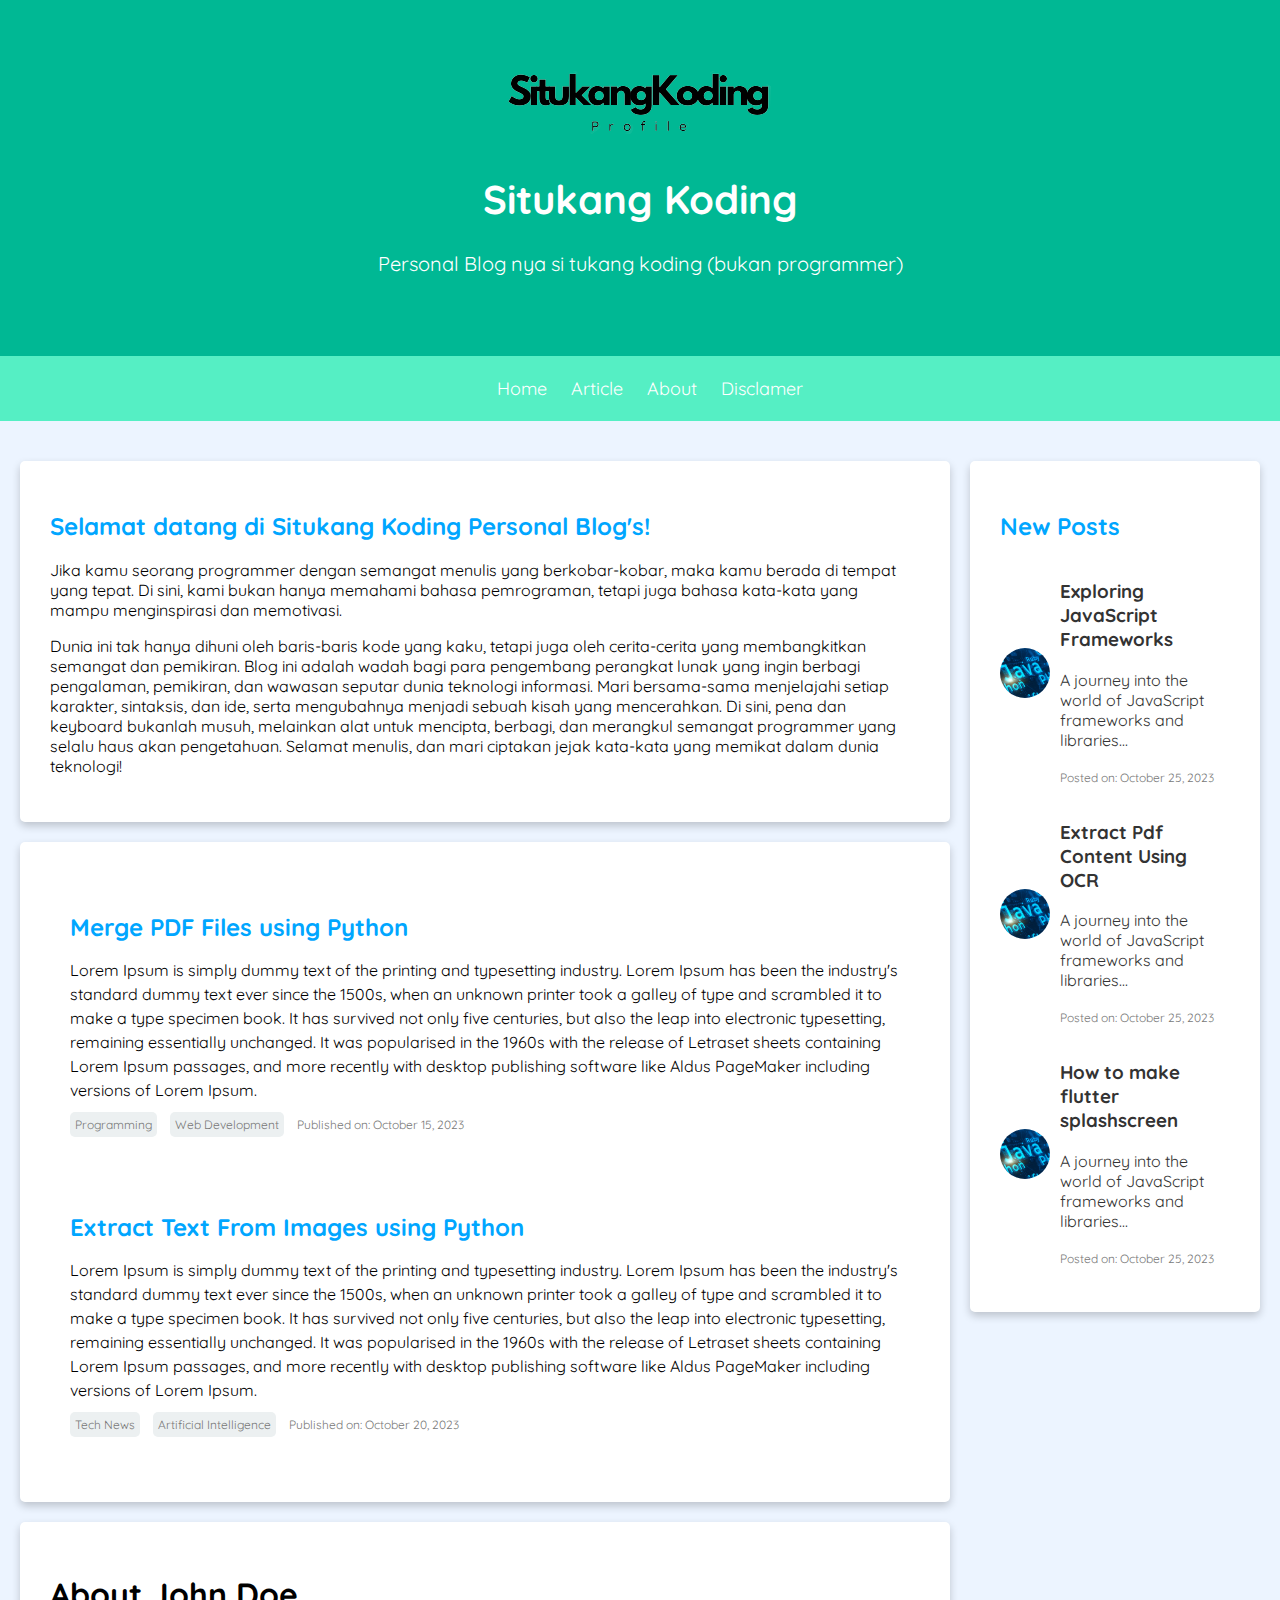
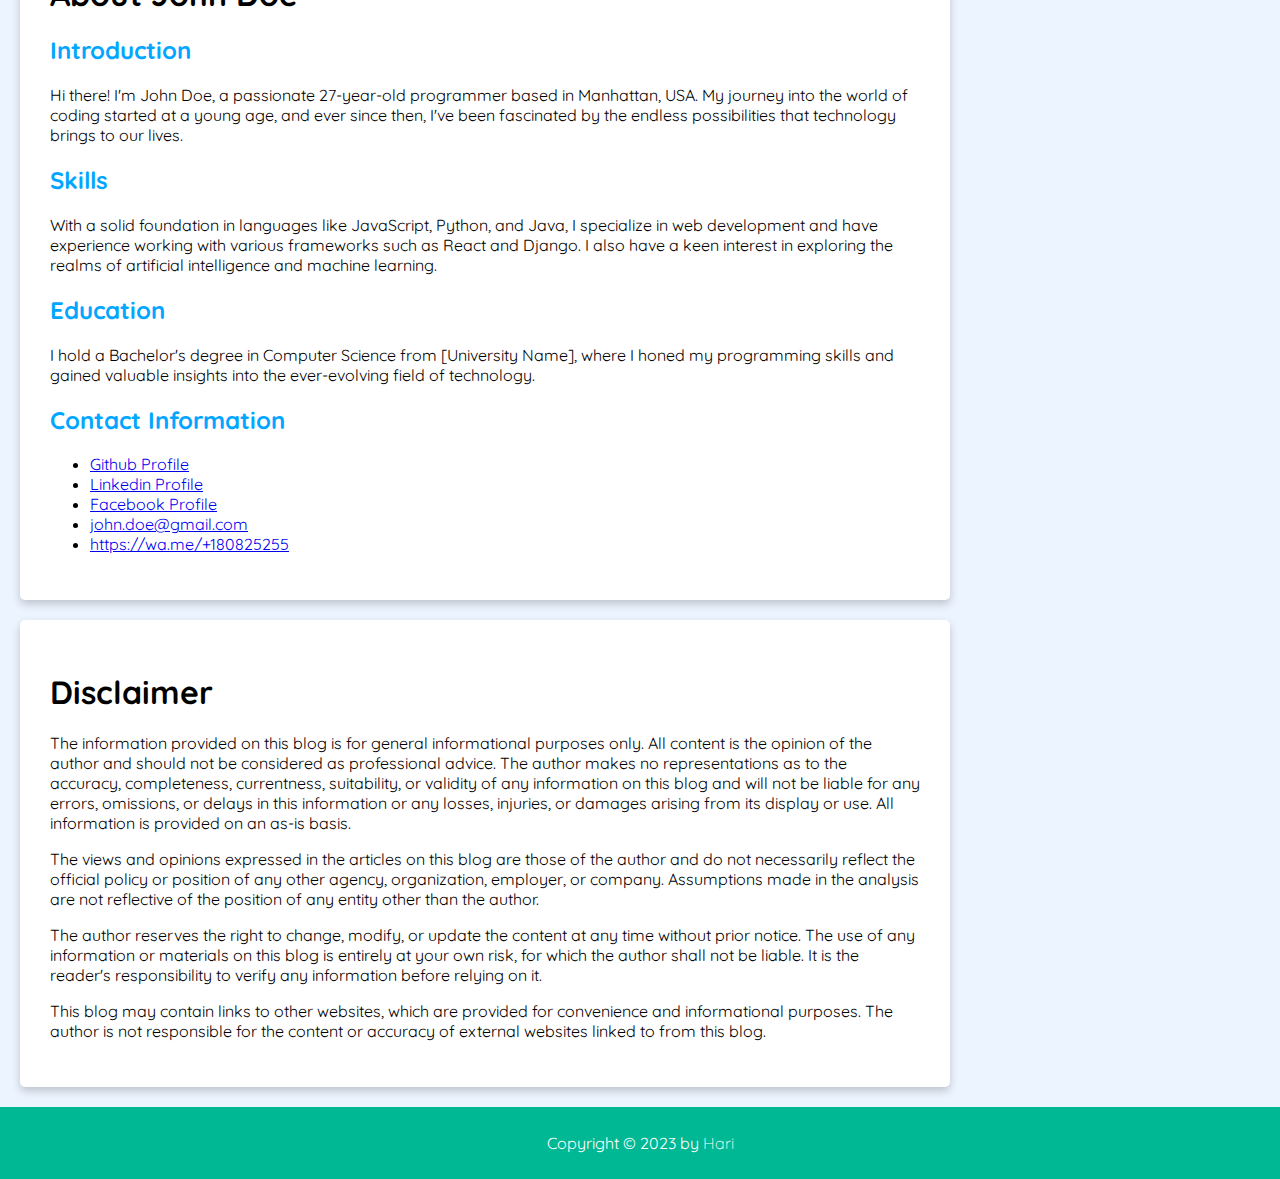
<file: DasarPemrogramanWeb/Final-project/index.html>
<!DOCTYPE html>
<html lang="en">
<head>
    <meta charset="UTF-8">
    <meta name="viewport" content="width=device-width, initial-scale=1.0">
    <title>Situkang Koding Personal Blog's</title>
    <link rel="stylesheet" type="text/css" href="assets/style.css">
    <link rel="stylesheet" href="https://cdnjs.cloudflare.com/ajax/libs/font-awesome/6.4.2/css/all.min.css" integrity="sha512-z3gLpd7yknf1YoNbCzqRKc4qyor8gaKU1qmn+CShxbuBusANI9QpRohGBreCFkKxLhei6S9CQXFEbbKuqLg0DA==" crossorigin="anonymous" referrerpolicy="no-referrer" />
    <script src="https://code.jquery.com/jquery-3.4.1.min.js"></script>
    <script src="assets/script.js"></script>
</head>
<body>
    <header>
        <div class="jumbotron">
            <a href="#"><img src="public/logo-sk.png" alt="melajah.id"></a>
            <h1>Situkang Koding</h1>
            <p>Personal Blog nya si tukang koding (bukan programmer)</p>
        </div>
        <nav>
            <ul>
                <li><a href="#home"><i class="fa-solid fa-house"></i> Home</a></li>
                <li><a href="#article"><i class="fa-solid fa-list"></i> Article</a></li>
                <li><a href="#about"><i class="fa-solid fa-address-card"></i> About</a></li>
                <li><a href="#disclamer"><i class="fa-brands fa-glide"></i> Disclamer</a></li>
            </ul>
        </nav>
    </header>
    <main>
        <div id="content">
            <article id="home" class="card">
                <h2>Selamat datang di Situkang Koding Personal Blog's!</h2>
                <p>
                    Jika kamu seorang programmer dengan semangat menulis yang berkobar-kobar, maka kamu berada di tempat yang tepat. Di sini, kami bukan hanya memahami bahasa pemrograman, tetapi juga bahasa kata-kata yang mampu menginspirasi dan memotivasi. 
                </p>
                <p>
                    Dunia ini tak hanya dihuni oleh baris-baris kode yang kaku, tetapi juga oleh cerita-cerita yang membangkitkan semangat dan pemikiran. Blog ini adalah wadah bagi para pengembang perangkat lunak yang ingin berbagi pengalaman, pemikiran, dan wawasan seputar dunia teknologi informasi. Mari bersama-sama menjelajahi setiap karakter, sintaksis, dan ide, serta mengubahnya menjadi sebuah kisah yang mencerahkan. Di sini, pena dan keyboard bukanlah musuh, melainkan alat untuk mencipta, berbagi, dan merangkul semangat programmer yang selalu haus akan pengetahuan. Selamat menulis, dan mari ciptakan jejak kata-kata yang memikat dalam dunia teknologi!
                </p>
            </article>

            <article id="article" class="card">
                <div class="article-container">
                    <div class="article">
                        <h2>Merge PDF Files using Python</h2>
                        <p>
                            Lorem Ipsum is simply dummy text of the printing and typesetting industry. Lorem Ipsum has been the industry's standard dummy text ever since the 1500s, when an unknown printer took a galley of type and scrambled it to make a type specimen book. It has survived not only five centuries, but also the leap into electronic typesetting, remaining essentially unchanged. It was popularised in the 1960s with the release of Letraset sheets containing Lorem Ipsum passages, and more recently with desktop publishing software like Aldus PageMaker including versions of Lorem Ipsum.
                        </p>
                        <div class="meta-info">
                            <span class="label">Programming</span>
                            <span class="category">Web Development</span>
                            <span>Published on: October 15, 2023</span>
                        </div>
                    </div>
            
                    <div class="article">
                        <h2>Extract Text From Images using Python</h2>
                        <p>
                            Lorem Ipsum is simply dummy text of the printing and typesetting industry. Lorem Ipsum has been the industry's standard dummy text ever since the 1500s, when an unknown printer took a galley of type and scrambled it to make a type specimen book. It has survived not only five centuries, but also the leap into electronic typesetting, remaining essentially unchanged. It was popularised in the 1960s with the release of Letraset sheets containing Lorem Ipsum passages, and more recently with desktop publishing software like Aldus PageMaker including versions of Lorem Ipsum.
                        </p>
                        <div class="meta-info">
                            <span class="label">Tech News</span>
                            <span class="category">Artificial Intelligence</span>
                            <span>Published on: October 20, 2023</span>
                        </div>
                    </div>
                </div>
            </article>

            <article id="about" class="card">

                <h1>About John Doe</h1>
                <!-- <img src="profile-picture.jpg" alt="John Doe's Profile Picture" class="profile-picture"> -->

                <h2>Introduction</h2>
                <p>Hi there! I'm John Doe, a passionate 27-year-old programmer based in Manhattan, USA. My journey into the world of coding started at a young age, and ever since then, I've been fascinated by the endless possibilities that technology brings to our lives.</p>

                <h2>Skills</h2>
                <p>With a solid foundation in languages like JavaScript, Python, and Java, I specialize in web development and have experience working with various frameworks such as React and Django. I also have a keen interest in exploring the realms of artificial intelligence and machine learning.</p>

                <h2>Education</h2>
                <p>I hold a Bachelor's degree in Computer Science from [University Name], where I honed my programming skills and gained valuable insights into the ever-evolving field of technology.</p>

                <h2>Contact Information</h2>

                <ul class="profile">
                    <li>
                        <i class="fa-brands fa-github"></i> <a href="#">Github Profile</a>
                    </li>
                    <li>
                        <i class="fa-brands fa-linkedin"></i> <a href="#">Linkedin Profile</a>
                    </li>
                    <li>
                        <i class="fa-brands fa-facebook"></i> <a href="#">Facebook Profile</a>
                    </li>
                    <li>
                        <i class="fa-solid fa-envelope"></i>  <a href="#">john.doe@gmail.com</a>
                    </li>
                    <li>
                        <i class="fa-brands fa-whatsapp"></i> <a href="#">https://wa.me/+180825255</a>
                    </li>
                </ul>
            </article>

            <article id="disclamer" class="card">
                <h1>Disclaimer</h1>
        
                <p>The information provided on this blog is for general informational purposes only. All content is the opinion of the author and should not be considered as professional advice. The author makes no representations as to the accuracy, completeness, currentness, suitability, or validity of any information on this blog and will not be liable for any errors, omissions, or delays in this information or any losses, injuries, or damages arising from its display or use. All information is provided on an as-is basis.</p>
        
                <p>The views and opinions expressed in the articles on this blog are those of the author and do not necessarily reflect the official policy or position of any other agency, organization, employer, or company. Assumptions made in the analysis are not reflective of the position of any entity other than the author.</p>
        
                <p>The author reserves the right to change, modify, or update the content at any time without prior notice. The use of any information or materials on this blog is entirely at your own risk, for which the author shall not be liable. It is the reader's responsibility to verify any information before relying on it.</p>
        
                <p>This blog may contain links to other websites, which are provided for convenience and informational purposes. The author is not responsible for the content or accuracy of external websites linked to from this blog.</p>
            </article>
        </div>

        <aside>
            <article class="card">
                <div class="related-article">
                    <h2>New Posts</h2>
                    <ul class="new-posts">
                        <li class="new-post-item">
                            <a href="#" class="new-post-link">
                                <img src="public/article-default.png" alt="Article 1" class="new-post-img">
                                <div class="new-post-content">
                                    <h3>Exploring JavaScript Frameworks</h3>
                                    <p>A journey into the world of JavaScript frameworks and libraries...</p>
                                    <span class="new-post-date">Posted on: October 25, 2023</span>
                                </div>
                            </a>
                        </li>
                        <li class="new-post-item">
                            <a href="#" class="new-post-link">
                                <img src="public/article-default.png" alt="Article 1" class="new-post-img">
                                <div class="new-post-content">
                                    <h3>Extract Pdf Content Using OCR</h3>
                                    <p>A journey into the world of JavaScript frameworks and libraries...</p>
                                    <span class="new-post-date">Posted on: October 25, 2023</span>
                                </div>
                            </a>
                        </li>
                        <li class="new-post-item">
                            <a href="#" class="new-post-link">
                                <img src="public/article-default.png" alt="Article 1" class="new-post-img">
                                <div class="new-post-content">
                                    <h3>How to make flutter splashscreen</h3>
                                    <p>A journey into the world of JavaScript frameworks and libraries...</p>
                                    <span class="new-post-date">Posted on: October 25, 2023</span>
                                </div>
                            </a>
                        </li>
                    </ul>
                </div>
            </article>
        </aside>
    </main>

    <footer>
        <p>Copyright &copy; 2023 by <a href="#">Hari</a></p>
    </footer>
</body>
</html>
</file>
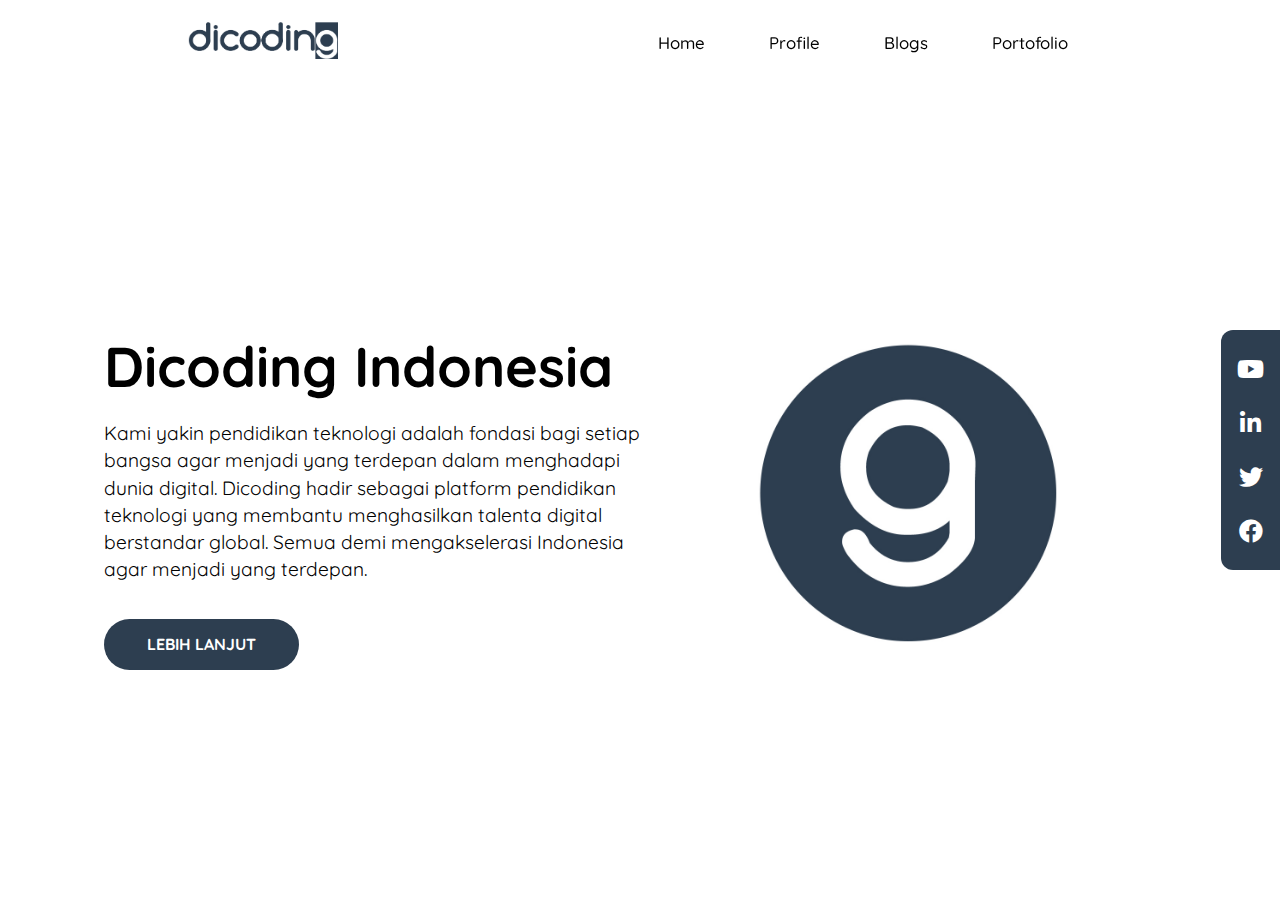
<file: DasarPemrogramanWeb/latihan_landing_page_dicoding/index.html>
<!DOCTYPE html>
<html lang="en">
  <head>
    <meta charset="UTF-8" />
    <meta name="viewport" content="width=device-width, initial-scale=1.0">
    <title>Situkang koding</title>
 
    <!-- CSS Utama -->
    <link rel="stylesheet" href="css/app.css">
    <link rel="stylesheet" href="https://cdnjs.cloudflare.com/ajax/libs/font-awesome/5.15.4/css/all.min.css" integrity="sha512-1ycn6IcaQQ40/MKBW2W4Rhis/DbILU74C1vSrLJxCq57o941Ym01SwNsOMqvEBFlcgUa6xLiPY/NS5R+E6ztJQ==" crossorigin="anonymous" referrerpolicy="no-referrer"/>
  </head>
  <body>
    <header class="navbar-container">
        <div class="logo">
          <img src="img/dicoding-header-logo.png" alt="Dicoding Indonesia">
        </div>
        <nav class="nav-list">
          <ul>
            <li><a href="/">Home</a></li>
            <li><a href="#">Profile</a></li>
            <li><a href="#">Blogs</a></li>
            <li><a href="#">Portofolio</a></li>
          </ul>
        </nav>
    </header>
    <main>
        <div class="content" id="MainLanding">
          <div class="content-description">
            <h1 class="title">Dicoding Indonesia</h1>
            <p>Kami yakin pendidikan teknologi adalah fondasi bagi setiap bangsa agar menjadi yang terdepan dalam menghadapi dunia digital. Dicoding hadir sebagai platform pendidikan teknologi yang membantu menghasilkan talenta digital berstandar global. Semua demi mengakselerasi Indonesia agar menjadi yang terdepan.</p>
            <button>Lebih lanjut</button>
          </div>
          <div class="content-image">
            <img src="img/circle-g.jpg" alt="Dicoding Indonesia">
          </div>
        </div>
        <aside>
          <div class="social-media">
            <ul>
              <li><a href="#"><i class="fab fa-youtube"></i></a></li>
              <li><a href="#"><i class="fab fa-linkedin-in"></i></a></li>
              <li><a href="#"><i class="fab fa-twitter"></i></a></li>
              <li><a href="#"><i class="fab fa-facebook"></i></a></li>
            </ul>
          </div>
        </aside>
    </main>
    <footer>

    </footer>
  </body>
</html>
</file>
<file: DasarPemrogramanWeb/Final-project/assets/style.css>
@import url('https://fonts.googleapis.com/css?family=Quicksand:400,700&display=swap');

* {
	box-sizing: border-box;
}

body {
    margin: 0;
    padding: 0;
    font-family: 'Quicksand', sans-serif;
    background-color: #ecf4ff;
}

header {
    display: inline;
    text-align: center;
}

header .jumbotron {
    font-size: 20px;
    padding: 60px;
    text-align: center;
    color: white;
    background-color: #00b894;
}

header nav {
	top: 0;
    padding: 5px;
	position: sticky;
    background-color: #55efc4;
}

header nav li {
    display: inline;
	list-style-type: none;
	margin-right: 20px;
}

header nav a {
    font-size: 18px;
	font-weight: 400;
	text-decoration: none;
	color: white;
}

main {
	padding: 20px;
	overflow: auto;
}

main #content {
    float: left;
    width: 75%;
}

main aside {
	float: right;
	width: 25%;
	padding-left: 20px;
}


footer {
	padding: 10px;
	color: white;
	background-color: #00b894;
	text-align: center;
}

h2 {
    color: #00a6ff;
}

.rounded {
    border-radius: 50%;
}

.card {
    margin-top: 20px;
    padding: 30px;
    border-radius: 5px;
    background-color: #fff;
    box-shadow: 0 4px 8px 0 rgba(0, 0, 0, 0.2);
}

.new-posts {
    list-style-type: none;
}

.new-posts .new-posts-item {
    text-decoration: none;
}

.new-posts {
    list-style: none;
    padding: 0;
    margin: 0;
}

.new-post-item {
    margin-bottom: 15px;
}

.new-post-link {
    display: flex;
    align-items: center;
    color: #333;
    text-decoration: none;
}

.new-post-img {
    width: 50px;
    height: 50px;
    border-radius: 50%;
    margin-right: 10px;
}

.new-post-content {
    flex: 1;
}

.new-post-date {
    font-size: 12px;
    color: #777;
}

.read-more {
    color:#00b894;
}

.featured-image {
	width: 100%;
	max-height: 500px;
	object-fit: cover;
	object-position: center;
}

.profile header {
	text-align: center;
}

@media screen and (max-width: 1000px) {
    main #content,
    main aside {
        width: 100%;
        padding: 0;
    }
 }


.article-container {
    margin: auto;
}

.article {
    /* border: 1px solid #ddd; */
    padding: 20px;
    margin-bottom: 20px;
}

.article h2 {
    margin-bottom: 10px;
}

.article p {
    margin-bottom: 15px;
    line-height: 1.5;
}

.read-more-btn {
    background-color: #3498db;
    color: #fff;
    border: none;
    padding: 10px 15px;
    text-align: center;
    text-decoration: none;
    display: inline-block;
    font-size: 14px;
    cursor: pointer;
    border-radius: 5px;
}

.read-more-btn:hover {
    background-color: #2980b9;
}

.meta-info {
    font-size: 12px;
    color: #777;
}

.label, .category {
    margin-right: 10px;
    padding: 5px;
    background-color: #ecf0f1;
    border-radius: 5px;
}

footer a {
    text-decoration: none;
    color: #fff;
    font-weight: 300;
}
</file>
<file: DasarPemrogramanWeb/latihan_landing_page_dicoding/css/app.css>
/* app.css */
 
@import url('https://fonts.googleapis.com/css2?family=Quicksand:wght@400;500;700&display=swap');
 
*, *::before, *::after {
  box-sizing: border-box;
}
 
body {
  height: 100vh;
  font-family: 'Quicksand', sans-serif;
  margin: 0;
 
  display: flex;
  flex-direction: column;
}
 
header.navbar-container {
  max-width: 1200px;
  width: 100%;
  margin-inline: auto;
  display: flex;
  justify-content: space-around;
  align-items: center;
  padding-block: 1rem;
  z-index: 999;
}
 
header.navbar-container .logo img {
  width: 150px;
}
 
header.navbar-container .nav-list ul {
  padding-left: 0;
  display: flex;
  justify-content: center;
  gap: 2rem 1rem;
}
 
header.navbar-container .nav-list li {
  list-style-type: none;
}
 
header.navbar-container .nav-list li a {
  text-decoration: none;
  font-size: 1.05rem;
  font-weight: 500;
  color: black;
  padding: .5rem 1.5rem;
  border-radius: 999px;
  transition: all .2s ease-in-out;
}
 
header.navbar-container .nav-list li:hover a {
  background-color: #425c77;
  color: white;
}

main {
    max-width: 1200px;
    width: 100%;
    margin-inline: auto;
    padding: 2rem 4rem;
    flex: 1;
    display: flex;
    align-items: center;
  }

  main .content {
    flex: 1;
    display: flex;
    align-items: center;
  }
   
  main .content .content-description {
    flex: 1 1;
  }
   
  main .content .content-description .title {
    font-size: 3.5rem;
    margin-block: 1rem;
  }
   
  main .content .content-description p {
    line-height: 1.7rem;
    font-size: 1.2rem;
  }
   
  main .content .content-description button {
    padding: .8rem 2.5rem;
    margin-block-start: 1rem;
    text-transform: uppercase;
    font-weight: 700;
    font-size: 1rem;
    font-family: 'Quicksand', sans-serif;
    color: white;
   
    border: 3px solid transparent;
    border-radius: 999px;
    background-color: #2D3E50;
    cursor: pointer;
    transition: all .15s ease-in;
  }
   
  main .content .content-description button:hover {
    border: 3px solid #2D3E50;
    color: #2D3E50;
    background-color: transparent;
  }
   
  main .content .content-image {
    flex: 1;
    display: flex;
  }
   
  main .content .content-image img {
    margin: auto;
    min-width: 250px;
    width: 300px;
  }

  main aside {
    position: fixed;
    inset-block: 0;
    inset-inline-end: 0;
  }
   
  main aside .social-media {
    height: 100%;
    display: flex;
  }
   
  main aside .social-media ul {
    padding: 1.5rem 1rem;
    margin: auto;
    border-top-left-radius: 12px;
    border-bottom-left-radius: 12px;
    background-color: #2D3E50;
   
    display: flex;
    flex-flow: column nowrap;
    align-items: center;
    justify-content: center;
    gap: 1.5rem;
  }
   
  main aside .social-media li {
    list-style-type: none;
  }

  main aside .social-media li a {
    text-decoration: none;
    font-size: 1.5rem;
    color: white;
    transition: all .1s ease-in-out;
  }
   
  main aside .social-media li a:hover {
    color: #89b0d9;
  }

/*End of Main Content*/
 
/* Medium devices (landscape tablets, 768px and down) */
@media screen and (max-width: 768px) {
  header.navbar-container {
    flex-direction: column;
  }

  header.navbar-container .nav-list ul {
    flex-wrap: wrap;
    column-gap: .5rem;
  }
 
  main .content {
    flex-direction: column;
    gap: 2rem;
  }

  main {
    padding: 1rem 3rem;
  }
 
  main .content {
    flex-direction: column;
    gap: 2rem;
  }
 
  main .content .content-description .title {
    font-size: 3rem;
  }
 
  main .content .content-description p {
    font-size: 1rem;
  }
 
  main .content .content-image {
    order: -1;
  }
}

/* Medium devices (landscape tablets, 768px and down) */
@media screen and (max-width: 768px) {
  header.navbar-container {
    flex-direction: column;
  }
 
  header.navbar-container .nav-list ul {
    flex-wrap: wrap;
    column-gap: .5rem;
  }
}
</file>
